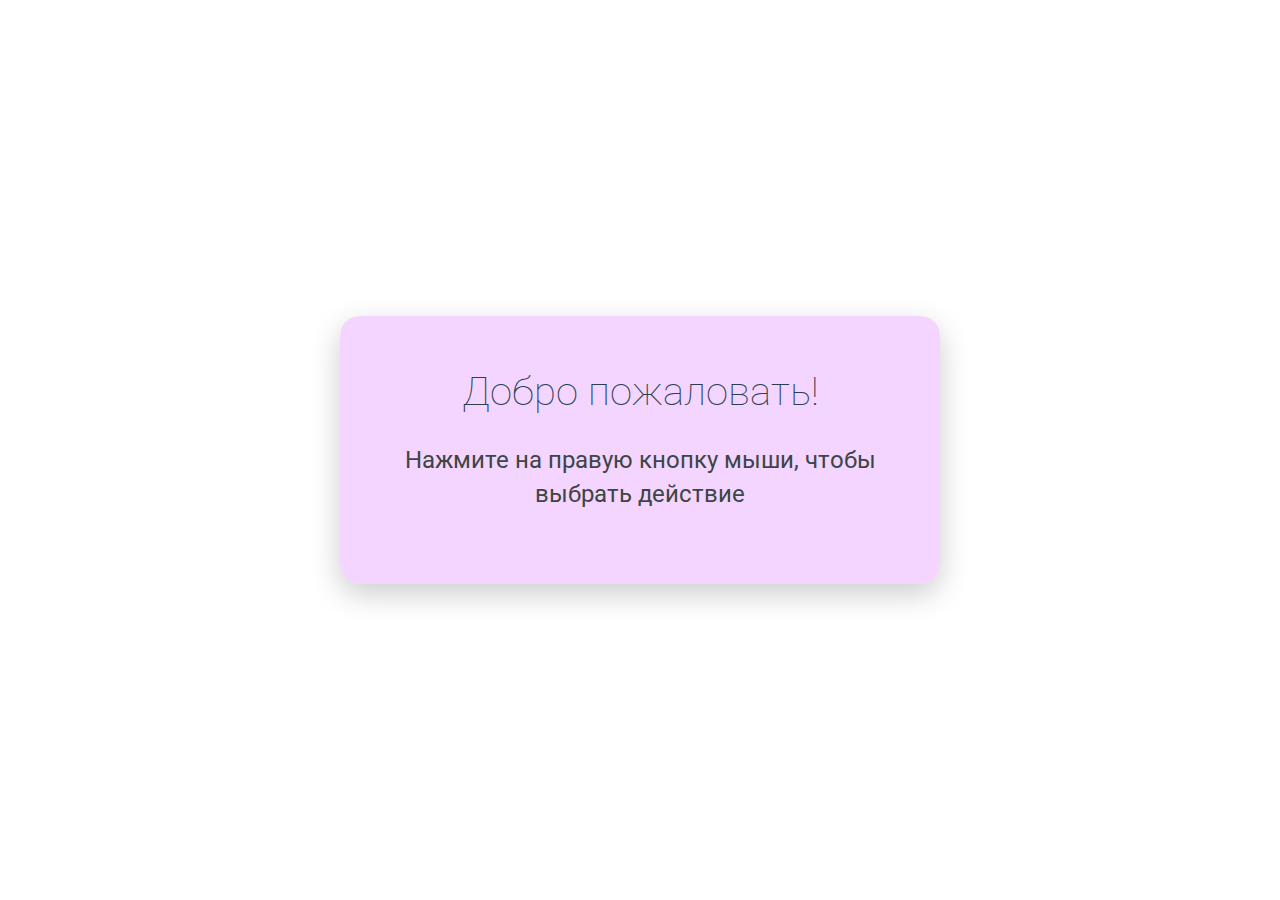
<file: index.html>
<!doctype html><html lang="en"><head><meta charset="UTF-8"><meta name="viewport" content="width=device-width,user-scalable=no,initial-scale=1,maximum-scale=1,minimum-scale=1"><meta http-equiv="X-UA-Compatible" content="ie=edge"><title>Context Menu</title><script defer="defer" src="main.fa378c77af50d9c6ed11.bundle.js"></script><link href="main.9983823f6a04aa72caad.bundle.css" rel="stylesheet"></head><body><ul class="menu" id="menu"></ul><div class="container-hello"><h1>Добро пожаловать!</h1><h1>Нажмите на правую кнопку мыши, чтобы выбрать действие</h1></div></body></html>
</file>
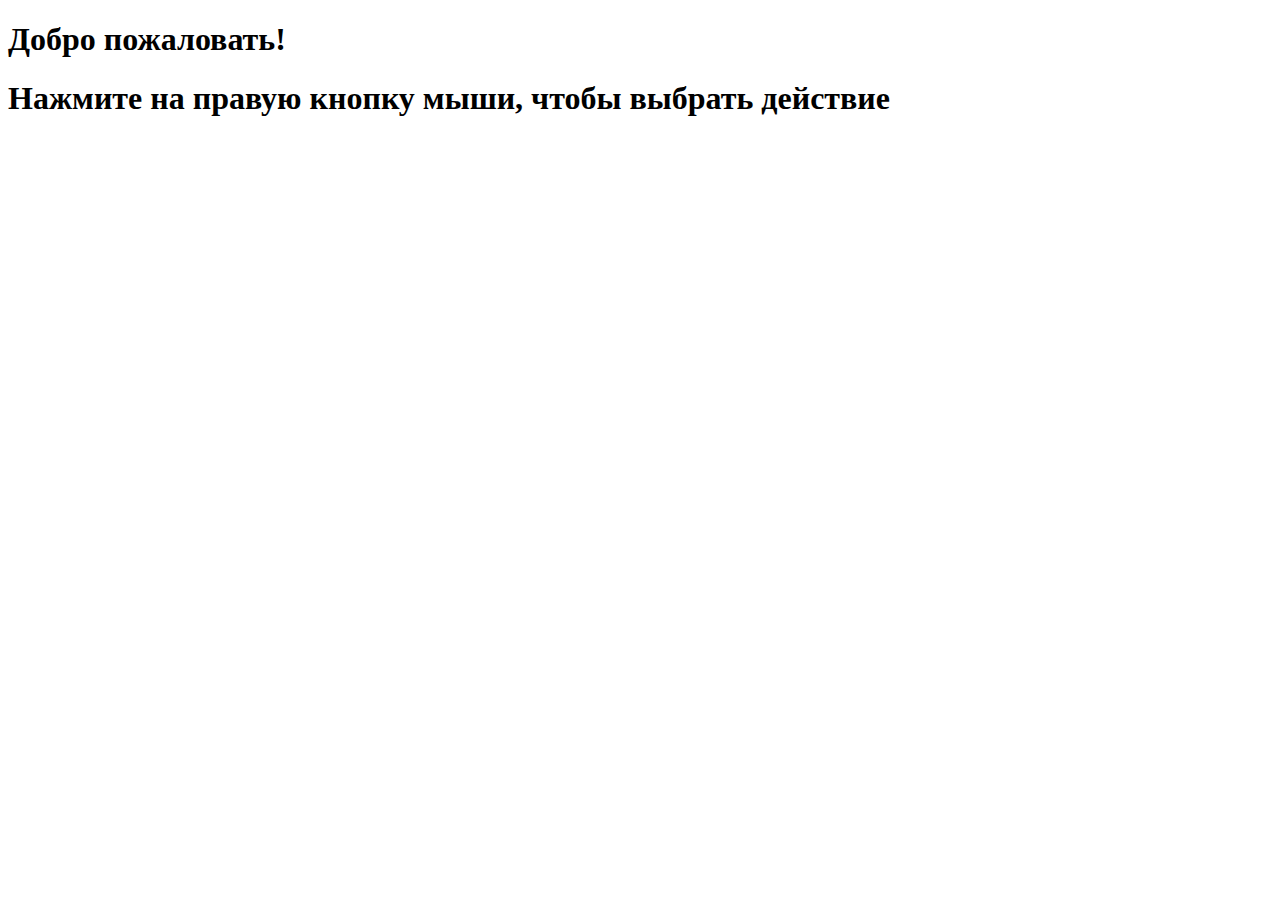
<file: src/index.html>
<!doctype html>
<html lang="en">
<head>
  <meta charset="UTF-8">
  <meta name="viewport"
        content="width=device-width, user-scalable=no, initial-scale=1.0, maximum-scale=1.0, minimum-scale=1.0">
  <meta http-equiv="X-UA-Compatible" content="ie=edge">
  <title>Context Menu</title>
</head>
<body>

<ul class="menu" id="menu"></ul>
<div class = "container-hello">
<h1>Добро пожаловать!</h1>
<h1>Нажмите на правую кнопку мыши, чтобы выбрать действие</h1>
</div>

</body>
</html>
</file>
<file: main.9983823f6a04aa72caad.bundle.css>
@import url(https://fonts.googleapis.com/css2?family=Roboto:wght@100;400&display=swap);
* {
  margin: 0;
  padding: 0;
  box-sizing: border-box;
}

body {
  font-size: 14px;
  font-family: "Roboto", sans-serif;
  height: 100vh;
  width: 100%;
  padding: 2rem;
  display: grid;
  justify-content: center;
  align-items: center;
}

.menu {
  position: fixed;
  z-index: 1000;
  width: 150px;
  background: #1b1a1a;
  border-radius: 5px;
  display: none;
  list-style: none;
}

.menu.open {
  display: block;
}

.menu .menu-item {
  padding: 8px 10px;
  font-size: 1rem;
  color: #eee;
  cursor: pointer;
  transition: background-color 0.2s ease-in;
  border-radius: inherit;
}

.menu .menu-item:hover {
  background: #343434;
}
.containerForCounter {
  position: fixed;
  top: 50px;
  left: 50%;
  transform: translateX(-50%);

  display: flex;
  justify-content: center;
  align-items: center;

  font-size: 25px;
  padding: 20px;
  border-radius: 15px;
  box-shadow: 10px 10px 3px #1b1a1a4c;
}

.call-message-container {
  font-size: 15px;
  text-align: center;
  position: fixed;
}

.container-hello {
  text-align: center;
  background: rgba(240, 202, 255, 0.784);
  padding: 3rem;
  border-radius: 20px;
  box-shadow: 0 10px 30px rgba(0, 0, 0, 0.2);

  max-width: 600px;
}

.container-hello h1 {
  margin-bottom: 1.5rem;
  font-weight: 400;
  line-height: 1.4;
}

.container-hello h1:first-child {
  font-size: 2.5rem;
  color: #2c3e50;
  font-weight: 100;
}

.container-hello h1:last-child {
  font-size: 1.5rem;
  color: #3e4545;
  font-weight: 400;
}

.astrology-modal {
    position: fixed;
    top: 0;
    left: 0;
    width: 100%;
    height: 100%;
    background-color: rgba(0, 0, 0, 0.8);
    display: flex;
    justify-content: center;
    align-items: center;
    z-index: 10000;
}

.astrology-modal-content {
    background: linear-gradient(135deg, #1a1a2e 0%, #16213e 50%, #0f3460 100%);
    padding: 30px;
    border-radius: 20px;
    width: 90%;
    max-width: 800px;
    max-height: 80vh;
    overflow-y: auto;
    color: white;
    box-shadow: 0 20px 40px rgba(0, 0, 0, 0.5);
    border: 2px solid #4cc9f0;
    z-index: 10001;
}

.astrology-modal-content h2 {
    text-align: center;
    margin-bottom: 20px;
    font-size: 2.2em;
    color: #4cc9f0;
    text-shadow: 0 0 10px rgba(76, 201, 240, 0.5);
}

.astrology-modal-content p {
    text-align: center;
    margin-bottom: 25px;
    font-size: 1.2em;
    color: #e0e0e0;
}


.sing-buttons-container {
    display: grid;
    grid-template-columns: repeat(2, 1fr);
    gap: 15px;
    margin: 25px 0;
}


.astro-btn {
    padding: 15px 10px;
    border: 2px solid #4361ee;
    background: rgba(67, 97, 238, 0.1);
    color: white;
    border-radius: 12px;
    cursor: pointer;
    transition: all 0.3s ease;
    font-size: 14px;
    text-align: center;
    backdrop-filter: blur(10px);
    position: relative;
    overflow: hidden;
}

.astro-btn::before {
    content: '';
    position: absolute;
    top: 0;
    left: -100%;
    width: 100%;
    height: 100%;
    background: linear-gradient(90deg, transparent, rgba(255, 255, 255, 0.1), transparent);
    transition: left 0.5s;
}

.astro-btn:hover::before {
    left: 100%;
}

.astro-btn:hover {
    background: rgba(67, 97, 238, 0.3);
    border-color: #4cc9f0;
    transform: translateY(-3px);
    box-shadow: 0 10px 20px rgba(76, 201, 240, 0.3);
}

.astro-btn:active {
    transform: translateY(-1px);
}

.astro-btn.active {
    background: linear-gradient(135deg, #4361ee 0%, #4cc9f0 100%);
    border-color: #4cc9f0;
    color: white;
    box-shadow: 0 5px 15px rgba(76, 201, 240, 0.4);
}

.end-btn {
    display: flex;
    justify-content: center;
    gap: 20px;
    margin-top: 25px;
    width: 100%;
}


.close-btn, .prediction-btn {
    padding: 12px 30px;
    border: none;
    border-radius: 25px;
    font-size: 16px;
    font-weight: bold;
    cursor: pointer;
    transition: all 0.3s ease;
    text-transform: uppercase;
    letter-spacing: 1px;
}

.close-btn {
    background: linear-gradient(135deg, #f72585 0%, #b5179e 100%);
    color: white;
}

.close-btn:hover {
    background: linear-gradient(135deg, #b5179e 0%, #f72585 100%);
    transform: translateY(-2px);
    box-shadow: 0 10px 20px rgba(247, 37, 133, 0.3);
}

.prediction-btn {
    background: linear-gradient(135deg, #4cc9f0 0%, #4361ee 100%);
    color: white;
}

.prediction-btn:hover {
    background: linear-gradient(135deg, #4361ee 0%, #4cc9f0 100%);
    transform: translateY(-2px);
    box-shadow: 0 10px 20px rgba(76, 201, 240, 0.3);
}

.prediction-btn:disabled {
    background: #666;
    cursor: not-allowed;
    transform: none;
    box-shadow: none;
    opacity: 0.6;
}


.result-container {
    position: fixed;
    top: 0;
    left: 0;
    width: 100%;
    height: 100%;
    background-color: rgba(0, 0, 0, 0.9);
    display: none;
    justify-content: center;
    align-items: center;
    z-index: 20000;
}

.prediction-result-modal {
    background: linear-gradient(135deg, #2c3e50 0%, #4ca1af 100%);
    padding: 40px;
    border-radius: 20px;
    width: 90%;
    max-width: 500px;
    color: white;
    box-shadow: 0 25px 50px rgba(0, 0, 0, 0.7);
    border: 3px solid #4cc9f0;
    z-index: 20001;
}

.prediction-result-modal h3 {
    color: #4cc9f0;
    text-align: center;
    margin-bottom: 25px;
    font-size: 2em;
    text-shadow: 0 0 15px rgba(76, 201, 240, 0.5);
}


.prediction-main-text {
    font-size: 1.1em;
    line-height: 1.6;
    margin-bottom: 25px;
    text-align: center;
    background: rgba(255, 255, 255, 0.1);
    padding: 20px;
    border-radius: 15px;
    border-left: 4px solid #4cc9f0;
}


.prediction-info {
    background: rgba(255, 255, 255, 0.05);
    padding: 20px;
    border-radius: 15px;
    margin-bottom: 25px;
    border-left: 4px solid #f72585;
}

.prediction-info p {
    margin: 12px 0;
    padding: 10px;
   
    border-radius: 8px;
    border-left: 3px solid #4cc9f0;
    font-size: 0.95em;
    line-height: 1.4;
    color: rgb(0, 0, 0);
}


.close-result-btn {
    width: 100%;
    padding: 14px;
    background: linear-gradient(135deg, #f72585 0%, #b5179e 100%);
    color: white;
    border: none;
    border-radius: 25px;
    font-size: 16px;
    font-weight: bold;
    cursor: pointer;
    margin-top: 20px;
    transition: all 0.3s ease;
    text-transform: uppercase;
    letter-spacing: 1px;
}

.close-result-btn:hover {
    background: linear-gradient(135deg, #b5179e 0%, #f72585 100%);
    transform: translateY(-2px);
    box-shadow: 0 10px 20px rgba(247, 37, 133, 0.4);
}

@keyframes modalAppear {
    from {
        opacity: 0;
        transform: scale(0.8) translateY(-50px);
    }
    to {
        opacity: 1;
        transform: scale(1) translateY(0);
    }
}

@keyframes starPulse {
    0%, 100% {
        opacity: 0.3;
        transform: scale(1);
    }
    50% {
        opacity: 1;
        transform: scale(1.1);
    }
}


@media (max-width: 768px) {
    .sing-buttons-container {
        grid-template-columns: 1fr;
    }
    
    .astrology-modal-content {
        padding: 20px;
        margin: 10px;
    }
    
    .astrology-modal-content h2 {
        font-size: 1.8em;
    }
    
    .end-btn {
        flex-direction: column;
        align-items: center;
    }
    
    .close-btn, .prediction-btn {
        width: 100%;
        max-width: 300px;
    }
    
    .prediction-result-modal {
        padding: 25px;
    }
    
    .prediction-result-modal h3 {
        font-size: 1.6em;
    }
}

@media (max-width: 480px) {
    .astrology-modal-content {
        padding: 15px;
    }
    
    .astrology-modal-content h2 {
        font-size: 1.5em;
    }
    
    .astro-btn {
        padding: 12px 8px;
        font-size: 12px;
    }
    
    .prediction-result-modal {
        padding: 20px;
    }
    
    .prediction-result-modal h3 {
        font-size: 1.4em;
    }
    
    .prediction-main-text {
        padding: 15px;
        font-size: 1em;
    }
    
    .prediction-info {
        padding: 15px;
    }
}


.astrology-modal-content::-webkit-scrollbar {
    width: 8px;
}

.astrology-modal-content::-webkit-scrollbar-track {
    background: rgba(255, 255, 255, 0.1);
    border-radius: 4px;
}

.astrology-modal-content::-webkit-scrollbar-thumb {
    background: #4cc9f0;
    border-radius: 4px;
}

.astrology-modal-content::-webkit-scrollbar-thumb:hover {
    background: #4361ee;
}

.prediction-result-modal::after {
    content: '✦✦✦';
    position: absolute;
    top: 20px;
    left: 50%;
    transform: translateX(-50%);
    color: #4cc9f0;
    font-size: 1.5em;
    opacity: 0.7;
    animation: starPulse 2s ease-in-out infinite;
}


.prediction-info p:first-of-type {
    border-left-color: #f72585;
    background: #ffc1dd;
}

.prediction-info p:nth-of-type(2) {
    border-left-color: #4cc9f0;
    background: #d8f5fe;
}

.prediction-info p:last-of-type {
    border-left-color: #7209b7;
    background: #d5b2ed;
}


.prediction-info p:hover {
    background: rgba(255, 255, 255, 0.12);
    transform: translateX(5px);
    transition: all 0.3s ease;
}
</file>
